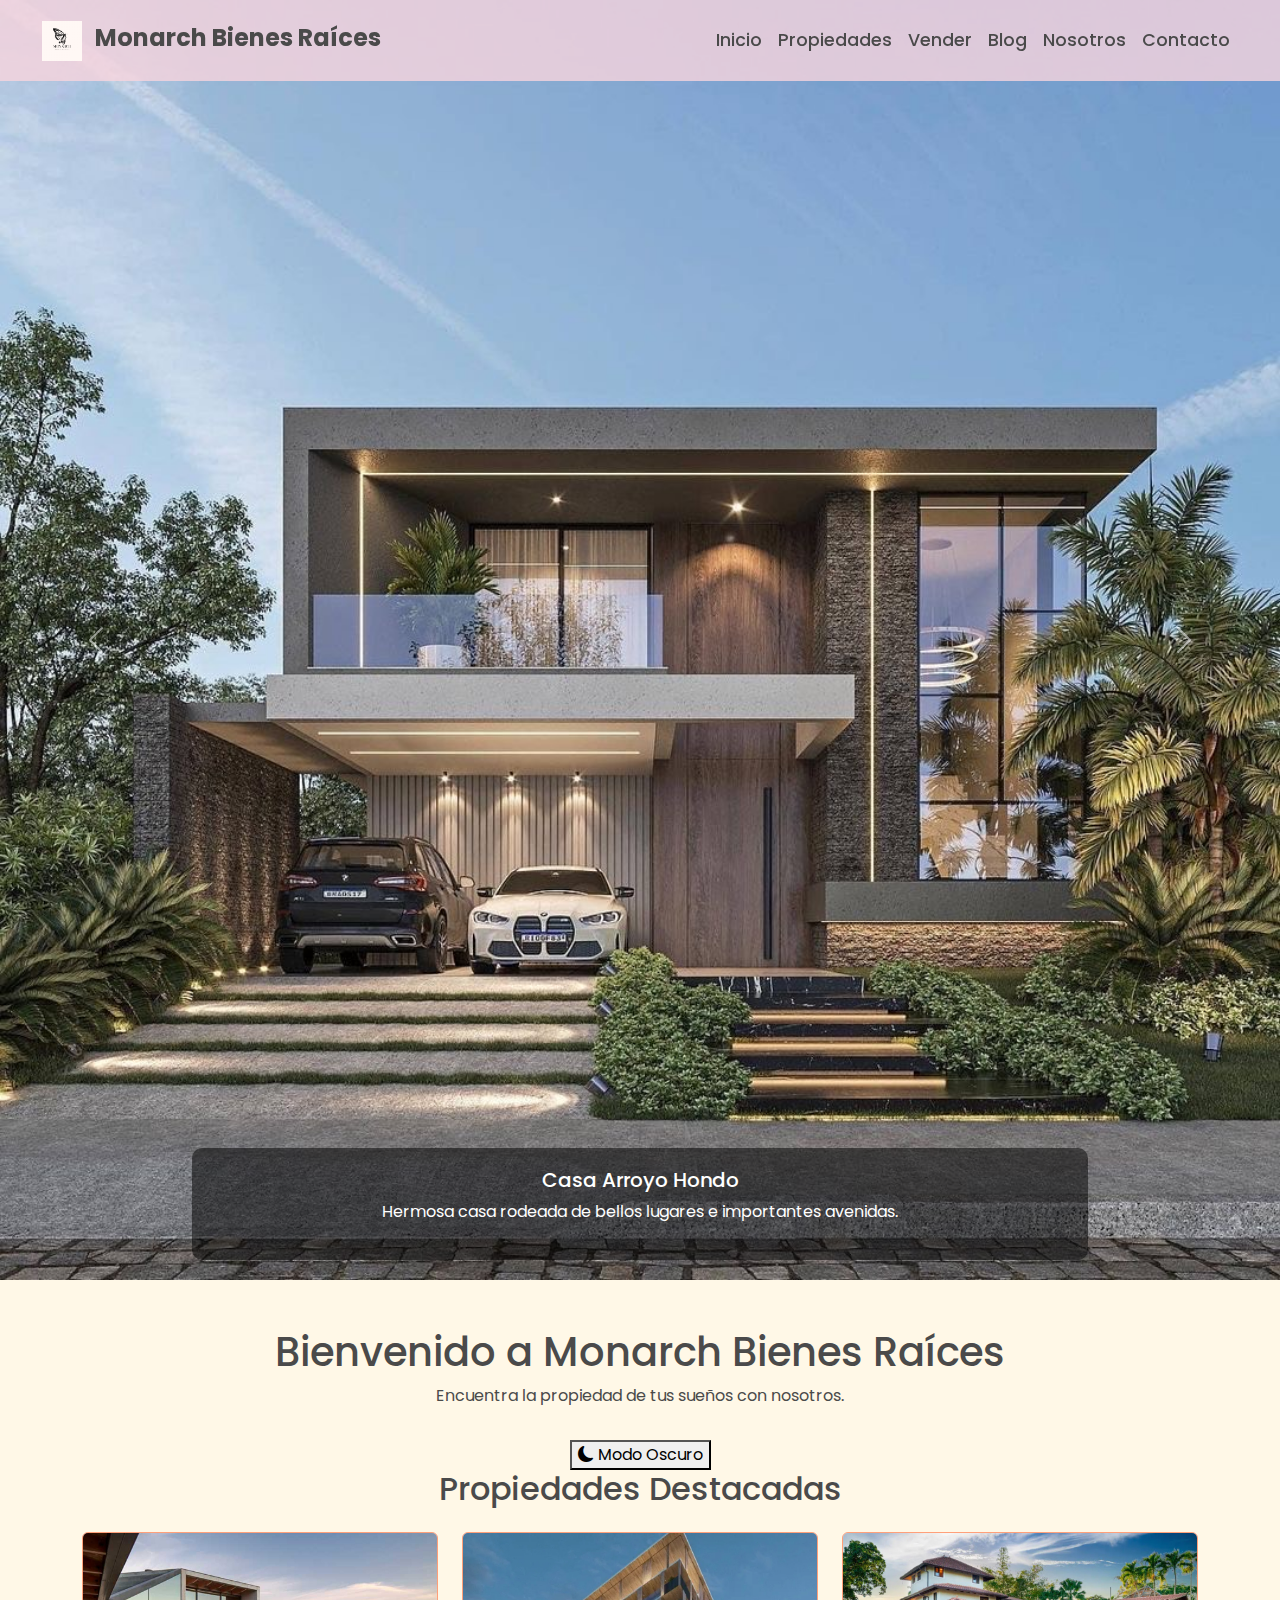
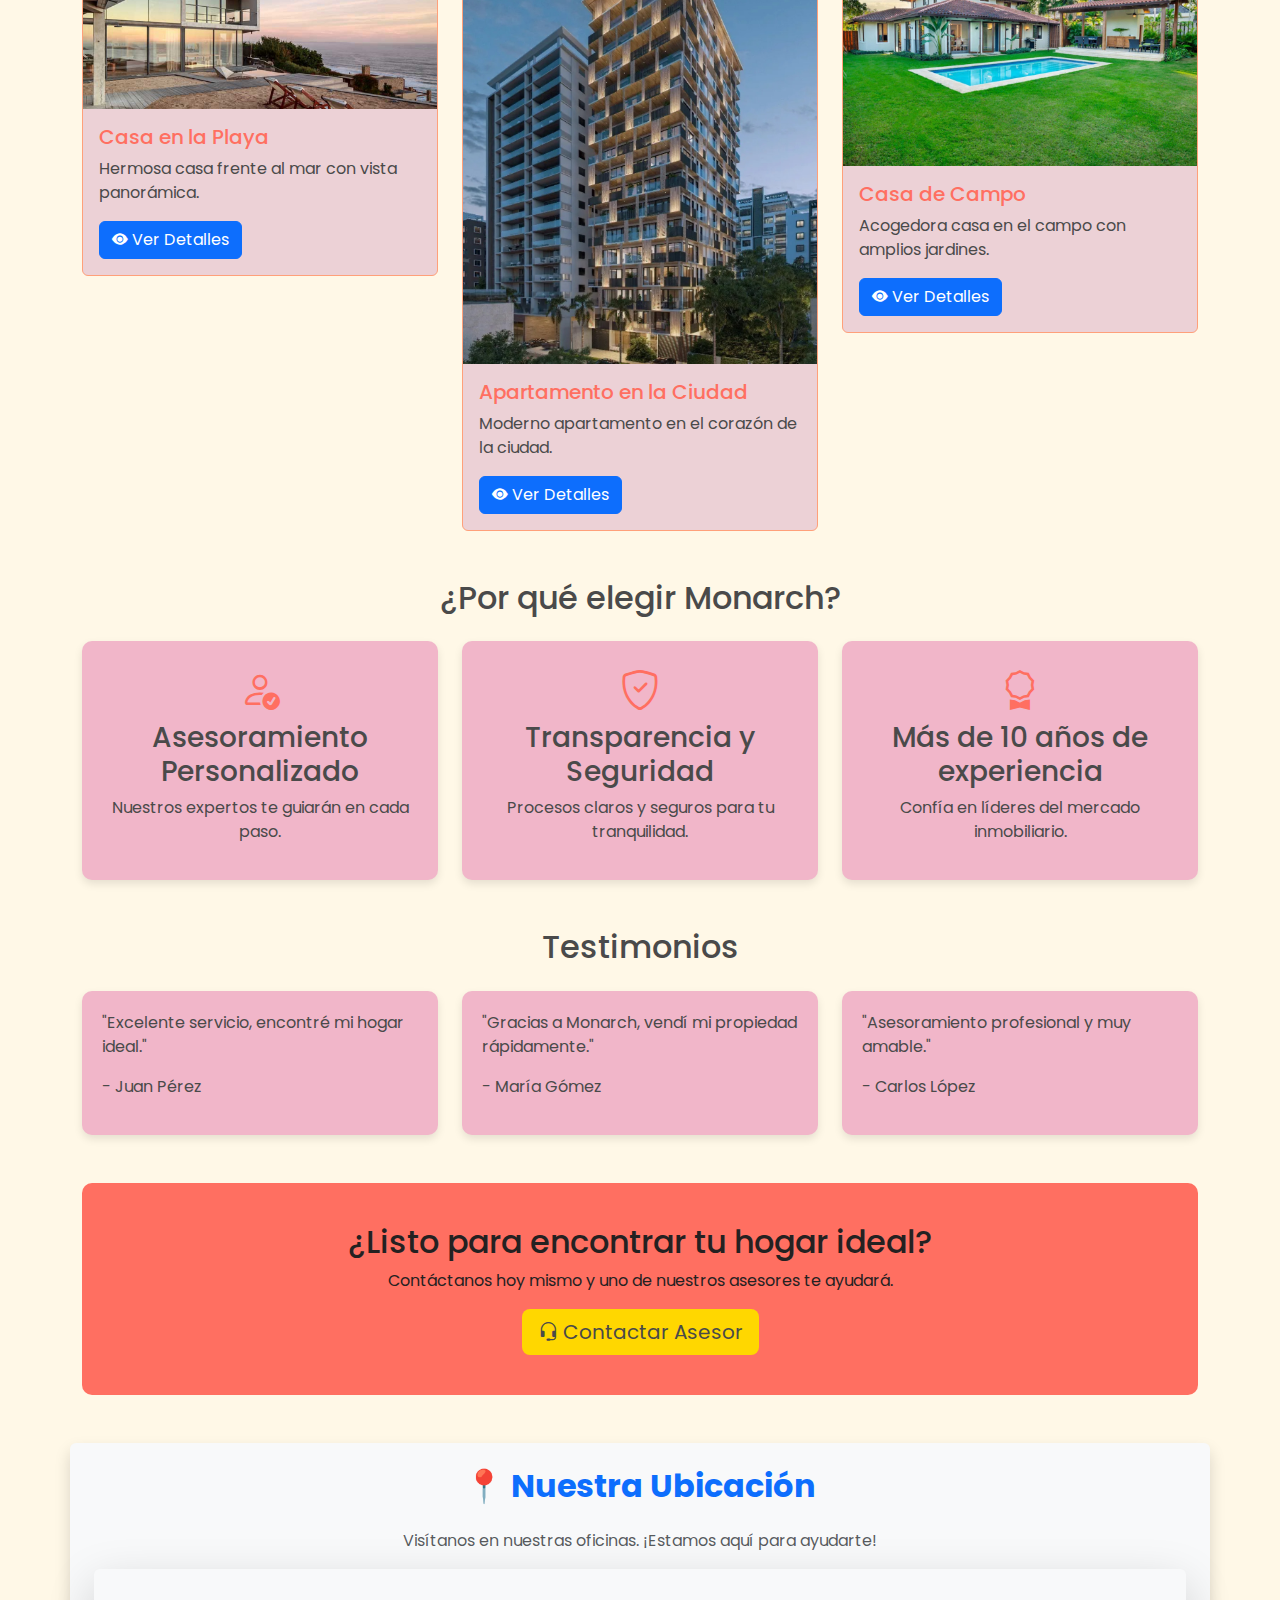
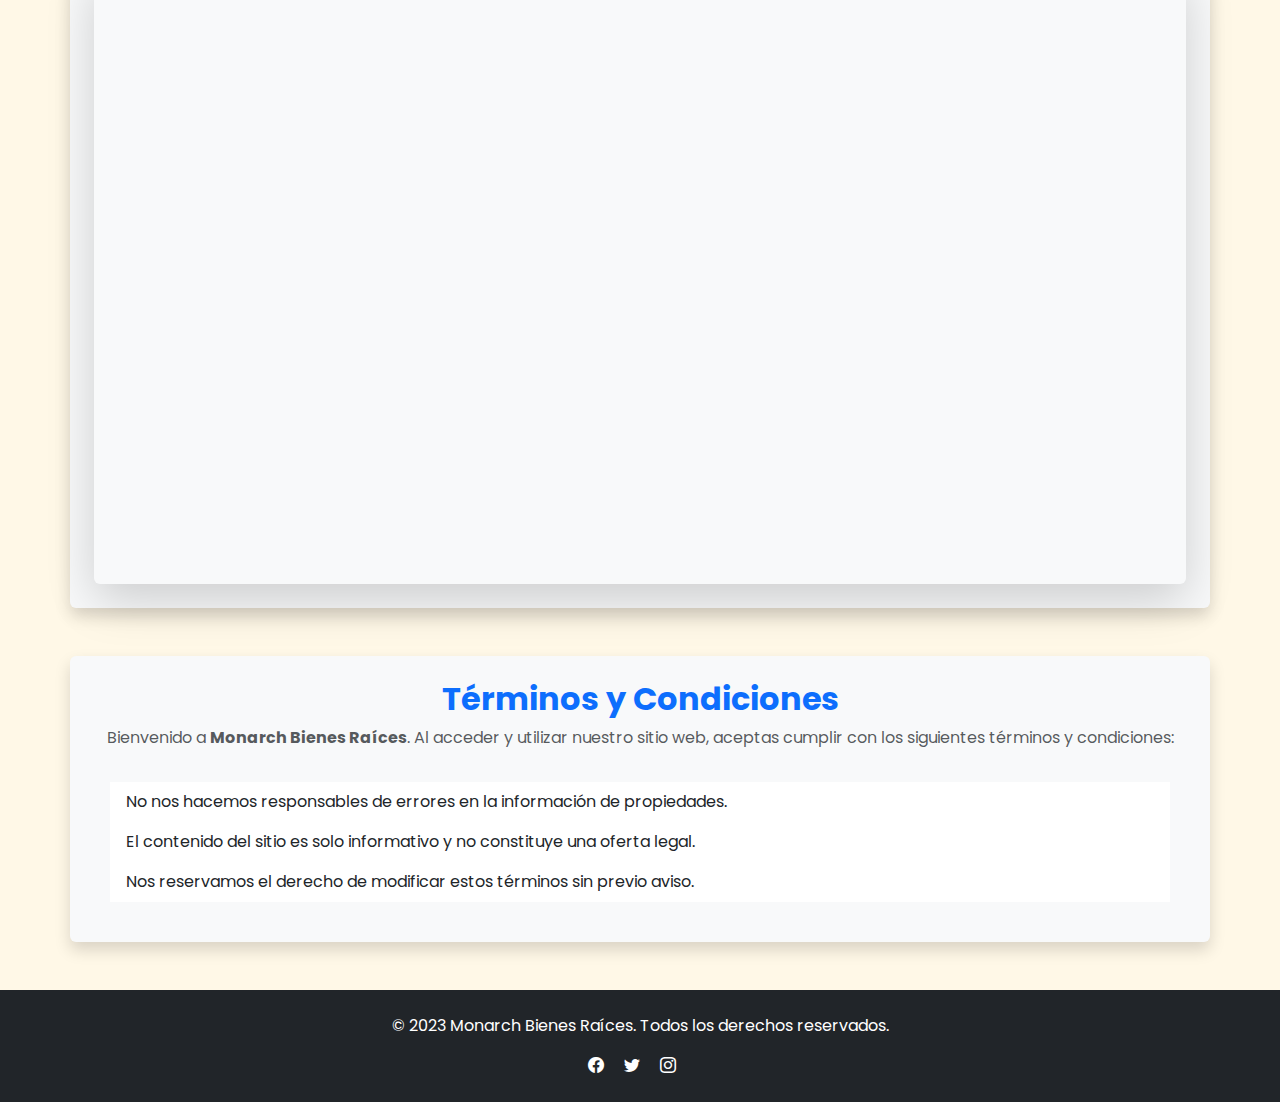
<file: index.html>
<!DOCTYPE html>
<html lang="es">
<head>
    <meta charset="UTF-8">
    <meta name="viewport" content="width=device-width, initial-scale=1.0">
    <meta name="description" content="Monarch Bienes Raíces - Encuentra tu hogar ideal">
    <meta name="keywords" content="bienes raíces, propiedades, venta, alquiler, casas, apartamentos">
    <meta name="author" content="Monarch Bienes Raíces">
    <title>Monarch Bienes Raíces</title>
    <link rel="icon" href="assets/logo-monarch.png" type="image/x-icon">
    <link href="https://fonts.googleapis.com/css2?family=Poppins:wght@400;700&display=swap" rel="stylesheet">
    <link href="https://cdn.jsdelivr.net/npm/bootstrap@5.3.0/dist/css/bootstrap.min.css" rel="stylesheet">
    <link rel="stylesheet" href="https://cdn.jsdelivr.net/npm/bootstrap-icons@1.10.5/font/bootstrap-icons.css">
    <link rel="stylesheet" href="styles.css">
</head>
<body>
    <!-- Barra de navegación -->
    <header>
        <nav class="navbar navbar-expand-lg navbar-dark fixed-top" style="background: rgba(248, 213, 221, 0.8); padding: 15px 30px;">
            <div class="container-fluid">
                <a class="navbar-brand fw-bold" href="#" style="font-size: 1.5rem; font-family: 'Poppins', sans-serif;">
                    <img src="assets/logo-monarch.png" alt="Monarch Logo" width="40" height="40" class="d-inline-block align-text-top me-2">
                    Monarch Bienes Raíces
                </a>
                <button class="navbar-toggler" type="button" data-bs-toggle="collapse" data-bs-target="#navbarNav" aria-controls="navbarNav" aria-expanded="false" aria-label="Toggle navigation">
                    <span class="navbar-toggler-icon"></span>
                </button>
                <div class="collapse navbar-collapse" id="navbarNav">
                    <ul class="navbar-nav ms-auto">
                        <li class="nav-item">
                            <a class="nav-link active" href="index.html" style="transition: 0.3s;">Inicio</a>
                        </li>
                        <li class="nav-item">
                            <a class="nav-link" href="propiedades.html" style="transition: 0.3s;">Propiedades</a>
                        </li>
                        <li class="nav-item">
                            <a class="nav-link" href="vender.html" style="transition: 0.3s;">Vender</a>
                        </li>
                        <li class="nav-item">
                            <a class="nav-link" href="blog.html" style="transition: 0.3s;">Blog</a>
                        </li>
                        <li class="nav-item">
                            <a class="nav-link" href="nosotros.html" style="transition: 0.3s;">Nosotros</a>
                        </li>
                        <li class="nav-item">
                            <a class="nav-link" href="contacto.html" style="transition: 0.3s;">Contacto</a>
                        </li>
                    </ul>
                </div>
            </div>
        </nav>
    </header>
    
    <style>
        .navbar-nav .nav-link {
            font-size: 1.1rem;
            font-weight: 500;
            color: white;
            position: relative;
        }
    
        .navbar-nav .nav-link:hover {
            color: #ec93bb;
        }
    
        .navbar-nav .nav-link::after {
            content: '';
            display: block;
            width: 0;
            height: 3px;
            background: #ec93bb;
            transition: width 0.3s;
            position: absolute;
            bottom: -5px;
            left: 0;
        }
    
        .navbar-nav .nav-link:hover::after {
            width: 100%;
        }
    </style>
    
    <!-- Carrusel -->
    <div id="carouselExample" class="carousel slide" data-bs-ride="carousel">
        <div class="carousel-inner">
            <div class="carousel-item active">
                <img src="assets/casa1.jpg" class="d-block w-100" alt="Casa 1">
                <div class="carousel-caption d-none d-md-block">
                    <h5>Casa Arroyo Hondo</h5>
                    <p>Hermosa casa rodeada de bellos lugares e importantes avenidas.</p>
                </div>
            </div>
            <div class="carousel-item">
                <img src="assets/casa2.jpg" class="d-block w-100" alt="Casa 2">
                <div class="carousel-caption d-none d-md-block">
                    <h5>Villa en Santiago</h5>
                    <p>Moderna villa en el corazón de la isla.</p>
                </div>
            </div>
            <div class="carousel-item">
                <img src="assets/casa3.jpg" class="d-block w-100" alt="Casa 3">
                <div class="carousel-caption d-none d-md-block">
                    <h5>Casa de Campestre</h5>
                    <p>Acogedora casa en Bavaro.</p>
                </div>
            </div>
        </div>
        <button class="carousel-control-prev" type="button" data-bs-target="#carouselExample" data-bs-slide="prev">
            <span class="carousel-control-prev-icon" aria-hidden="true"></span>
            <span class="visually-hidden">Previous</span>
        </button>
        <button class="carousel-control-next" type="button" data-bs-target="#carouselExample" data-bs-slide="next">
            <span class="carousel-control-next-icon" aria-hidden="true"></span>
            <span class="visually-hidden">Next</span>
        </button>
    </div>

    <!-- Sección principal -->
    <main class="container mt-5">
        <h1 class="text-center">Bienvenido a Monarch Bienes Raíces</h1>
        <p class="text-center">Encuentra la propiedad de tus sueños con nosotros.</p>

        <!-- Botón de Modo Oscuro -->
        <div class="text-center">
            <button id="dark-mode-button" class="btn-dark-mode mt-3" onclick="toggleDarkMode()">
                <i class="bi bi-moon-fill"></i> Modo Oscuro
            </button>
        </div>

        <!-- FlexGrid de Propiedades Destacadas -->
        <section class="featured-properties">
            <h2 class="text-center mb-4">Propiedades Destacadas</h2>
            <div class="row">
                <div class="col-md-4">
                    <div class="card">
                        <img src="IMG_7982.jpeg" class="card-img-top" alt="Casa 1">
                        <div class="card-body">
                            <h5 class="card-title">Casa en la Playa</h5>
                            <p class="card-text">Hermosa casa frente al mar con vista panorámica.</p>
                            <button type="button" class="btn btn-primary" data-bs-toggle="modal" data-bs-target="#detallesModal1">
                                <i class="bi bi-eye-fill"></i> Ver Detalles
                            </button>
                        </div>
                    </div>
                </div>
                <div class="col-md-4">
                    <div class="card">
                        <img src="IMG_7981.jpeg" class="card-img-top" alt="Casa 2">
                        <div class="card-body">
                            <h5 class="card-title">Apartamento en la Ciudad</h5>
                            <p class="card-text">Moderno apartamento en el corazón de la ciudad.</p>
                            <button type="button" class="btn btn-primary" data-bs-toggle="modal" data-bs-target="#detallesModal2">
                                <i class="bi bi-eye-fill"></i> Ver Detalles
                            </button>
                        </div>
                    </div>
                </div>
                <div class="col-md-4">
                    <div class="card">
                        <img src="IMG_7980.jpeg" class="card-img-top" alt="Casa 3">
                        <div class="card-body">
                            <h5 class="card-title">Casa de Campo</h5>
                            <p class="card-text">Acogedora casa en el campo con amplios jardines.</p>
                            <button type="button" class="btn btn-primary" data-bs-toggle="modal" data-bs-target="#detallesModal3">
                                <i class="bi bi-eye-fill"></i> Ver Detalles
                            </button>
                        </div>
                    </div>
                </div>
            </div>
        </section>

        <!-- Sección de Beneficios -->
        <section class="benefits mt-5">
            <h2 class="text-center mb-4">¿Por qué elegir Monarch?</h2>
            <div class="row">
                <div class="col-md-4">
                    <div class="benefit-card text-center">
                        <i class="bi bi-person-check fs-1"></i>
                        <h3>Asesoramiento Personalizado</h3>
                        <p>Nuestros expertos te guiarán en cada paso.</p>
                    </div>
                </div>
                <div class="col-md-4">
                    <div class="benefit-card text-center">
                        <i class="bi bi-shield-check fs-1"></i>
                        <h3>Transparencia y Seguridad</h3>
                        <p>Procesos claros y seguros para tu tranquilidad.</p>
                    </div>
                </div>
                <div class="col-md-4">
                    <div class="benefit-card text-center">
                        <i class="bi bi-award fs-1"></i>
                        <h3>Más de 10 años de experiencia</h3>
                        <p>Confía en líderes del mercado inmobiliario.</p>
                    </div>
                </div>
            </div>
        </section>

        <!-- Sección de Testimonios -->
        <section class="testimonials mt-5">
            <h2 class="text-center mb-4">Testimonios</h2>
            <div class="row">
                <div class="col-md-4">
                    <div class="testimonial-card">
                        <p>"Excelente servicio, encontré mi hogar ideal."</p>
                        <p>- Juan Pérez</p>
                    </div>
                </div>
                <div class="col-md-4">
                    <div class="testimonial-card">
                        <p>"Gracias a Monarch, vendí mi propiedad rápidamente."</p>
                        <p>- María Gómez</p>
                    </div>
                </div>
                <div class="col-md-4">
                    <div class="testimonial-card">
                        <p>"Asesoramiento profesional y muy amable."</p>
                        <p>- Carlos López</p>
                    </div>
                </div>
            </div>
        </section>

        <!-- Llamado a la Acción (CTA) -->
        <section class="cta mt-5 text-center">
            <h2>¿Listo para encontrar tu hogar ideal?</h2>
            <p>Contáctanos hoy mismo y uno de nuestros asesores te ayudará.</p>
            <a href="contacto.html" class="btn btn-primary btn-lg">
                <i class="bi bi-headset"></i> Contactar Asesor
            </a>
        </section>
    </main>

    <!-- Modales para Ver Detalles -->
    <!-- Modal 1 -->
    <div class="modal fade" id="detallesModal1" tabindex="-1" aria-labelledby="detallesModalLabel1" aria-hidden="true">
        <div class="modal-dialog">
            <div class="modal-content">
                <div class="modal-header">
                    <h5 class="modal-title" id="detallesModalLabel1">Casa en la Playa</h5>
                    <button type="button" class="btn-close" data-bs-dismiss="modal" aria-label="Close"></button>
                </div>
                <div class="modal-body">
                    <p>Hermosa casa frente al mar con vista panorámica. Perfecta para vacaciones o vivir todo el año.</p>
                    <p><strong>Precio:</strong> $500,000</p>
                    <p><strong>Ubicación:</strong> Playa XYZ</p>
                </div>
                <div class="modal-footer">
                    <button type="button" class="btn btn-secondary" data-bs-dismiss="modal">Cerrar</button>
                </div>
            </div>
        </div>
    </div>

    <!-- Modal 2 -->
    <div class="modal fade" id="detallesModal2" tabindex="-1" aria-labelledby="detallesModalLabel2" aria-hidden="true">
        <div class="modal-dialog">
            <div class="modal-content">
                <div class="modal-header">
                    <h5 class="modal-title" id="detallesModalLabel2">Apartamento en la Ciudad</h5>
                    <button type="button" class="btn-close" data-bs-dismiss="modal" aria-label="Close"></button>
                </div>
                <div class="modal-body">
                    <p>Moderno apartamento en el corazón de la ciudad, cerca de todos los servicios y comodidades.</p>
                    <p><strong>Precio:</strong> $300,000</p>
                    <p><strong>Ubicación:</strong> Ciudad XYZ</p>
                </div>
                <div class="modal-footer">
                    <button type="button" class="btn btn-secondary" data-bs-dismiss="modal">Cerrar</button>
                </div>
            </div>
        </div>
    </div>

    <!-- Modal 3 -->
    <div class="modal fade" id="detallesModal3" tabindex="-1" aria-labelledby="detallesModalLabel3" aria-hidden="true">
        <div class="modal-dialog">
            <div class="modal-content">
                <div class="modal-header">
                    <h5 class="modal-title" id="detallesModalLabel3">Casa de Campo</h5>
                    <button type="button" class="btn-close" data-bs-dismiss="modal" aria-label="Close"></button>
                </div>
                <div class="modal-body">
                    <p>Acogedora casa en el campo con amplios jardines, ideal para relajarse y disfrutar de la naturaleza.</p>
                    <p><strong>Precio:</strong> $400,000</p>
                    <p><strong>Ubicación:</strong> Campo XYZ</p>
                </div>
                <div class="modal-footer">
                    <button type="button" class="btn btn-secondary" data-bs-dismiss="modal">Cerrar</button>
                </div>
            </div>
        </div>
    </div>
</head>
<body></body>

   


   <!-- Iframe Ubicación de Ejemplo -->
<section class="container mt-5 section-container p-4 bg-light shadow rounded">
    <h2 class="text-center text-primary fw-bold mb-4">📍 Nuestra Ubicación</h2>
    <div class="text-center mb-3">
        <p class="text-muted">Visítanos en nuestras oficinas. ¡Estamos aquí para ayudarte!</p>
    </div>
    <div class="ratio ratio-16x9 rounded shadow-lg">
        <iframe src="https://www.google.com/maps/embed?pb=!1m18!1m12!1m3!1d3023.984576074738!2d-74.00601538459312!3d40.71277527932871!2m3!1f0!2f0!3f0!3m2!1i1024!2i768!4f13.1!3m3!1m2!1s0x0%3A0x0!2zNDDCsDQyJzQ2LjAiTiA3NMKwMDAnMjMuOSJX!5e0!3m2!1sen!2sus!4v1610000000000" 
            class="w-100 h-100 border-0 rounded" allowfullscreen="" loading="lazy">
        </iframe>
    </div>
</section>




 <!-- Términos y Condiciones -->
 <section class="container mt-5 section-container p-4 bg-light shadow rounded">
    <h2 class="text-center text-primary fw-bold">Términos y Condiciones</h2>
    <p class="text-center text-muted">Bienvenido a <strong>Monarch Bienes Raíces</strong>. Al acceder y utilizar nuestro sitio web, aceptas cumplir con los siguientes términos y condiciones:</p>
    <div class="p-3">
        <ul class="list-group list-group-flush">
            <li class="list-group-item border-0">
                <i class="fas fa-exclamation-circle text-danger"></i> No nos hacemos responsables de errores en la información de propiedades.
            </li>
            <li class="list-group-item border-0">
                <i class="fas fa-file-contract text-primary"></i> El contenido del sitio es solo informativo y no constituye una oferta legal.
            </li>
            <li class="list-group-item border-0">
                <i class="fas fa-sync-alt text-success"></i> Nos reservamos el derecho de modificar estos términos sin previo aviso.
            </li>
        </ul>
    </div>
</section>
    
    <!-- Footer -->
    <footer class="bg-dark text-white mt-5">
        <div class="container py-4">
            <p class="text-center">&copy; 2023 Monarch Bienes Raíces. Todos los derechos reservados.</p>
            <div class="text-center">
                <a href="https://facebook.com/monarchbienesraices" class="text-white me-3"><i class="bi bi-facebook"></i></a>
                <a href="https://twitter.com/monarchbienes" class="text-white me-3"><i class="bi bi-twitter"></i></a>
                <a href="https://instagram.com/monarchbienesraices" class="text-white me-3"><i class="bi bi-instagram"></i></a>
            </div>
        </div>
    </footer>

    <!-- Scripts -->
    <script src="https://cdn.jsdelivr.net/npm/bootstrap@5.3.0/dist/js/bootstrap.bundle.min.js"></script>
    <script src="script.js"></script>
</body>
</html>
</file>
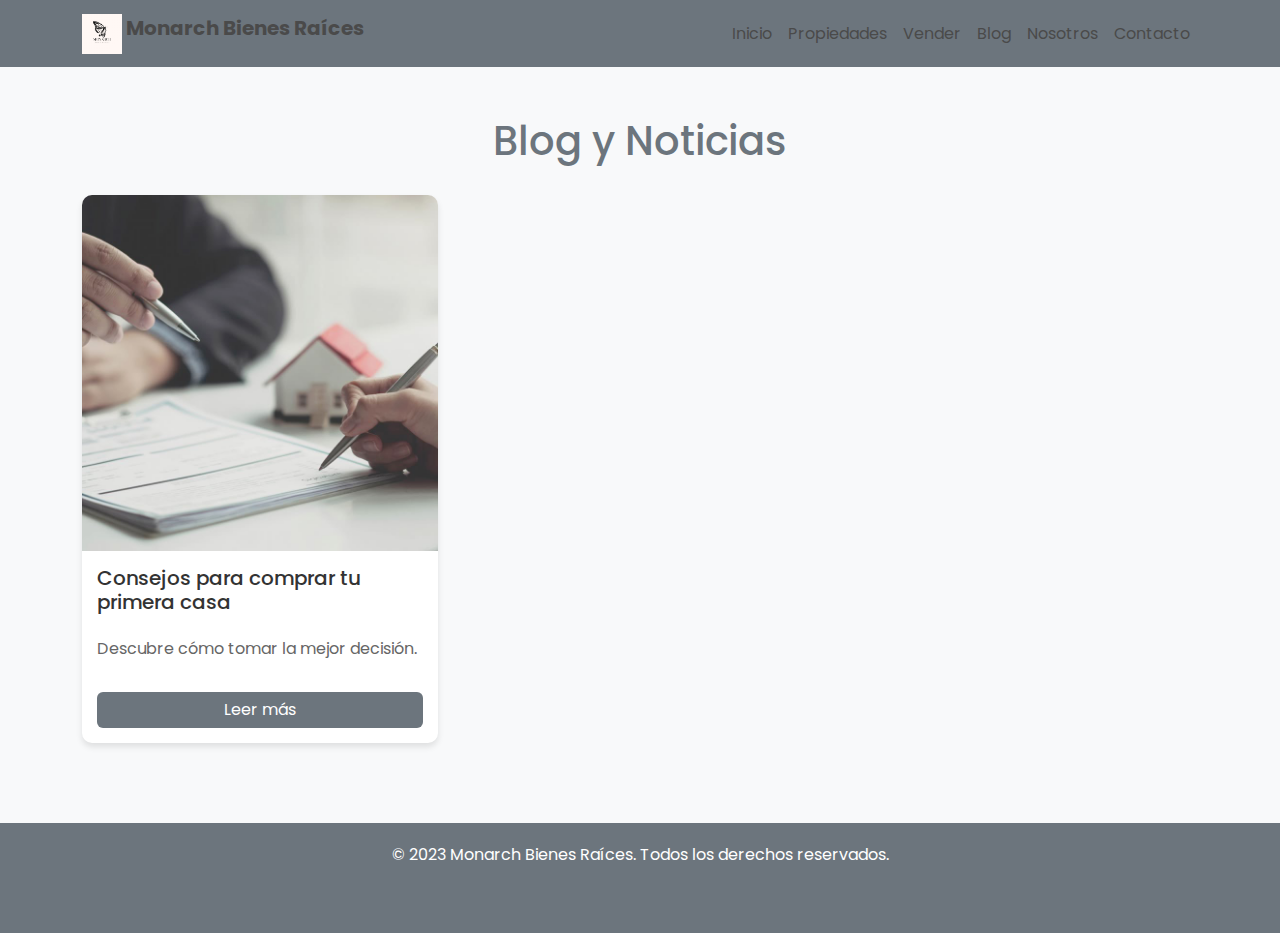
<file: blog.html>
<!DOCTYPE html>
<html lang="es">
<head>
    <meta charset="UTF-8">
    <meta name="viewport" content="width=device-width, initial-scale=1.0">
    <meta name="description" content="Consejos y noticias sobre bienes raíces">
    <title>Blog - Monarch Bienes Raíces</title>
    <link rel="icon" href="favicon.ico" type="image/x-icon">
    <link href="https://fonts.googleapis.com/css2?family=Poppins:wght@400;700&display=swap" rel="stylesheet">
    <link href="https://cdn.jsdelivr.net/npm/bootstrap@5.3.0/dist/css/bootstrap.min.css" rel="stylesheet">
    <link rel="stylesheet" href="styles.css">
    <style>
        body {
            font-family: 'Poppins', sans-serif;
            background-color: #f8f9fa;
        }
        .navbar {
            background-color: #6c757d;
        }
        .navbar-brand {
            font-weight: 700;
        }
        .blog {
            padding: 50px 0;
        }
        .blog h1 {
            text-align: center;
            margin-bottom: 30px;
            color: #6c757d;
        }
        .blog-card {
            background: #ffffff;
            border-radius: 10px;
            overflow: hidden;
            box-shadow: 0px 4px 6px rgba(0, 0, 0, 0.1);
            transition: transform 0.3s;
        }
        .blog-card:hover {
            transform: translateY(-5px);
        }
        .blog-card img {
            width: 100%;
            height: auto;
        }
        .blog-card h3 {
            padding: 15px;
            font-size: 20px;
            color: #333;
        }
        .blog-card p {
            padding: 0 15px 15px;
            color: #666;
        }
        .btn-secondary {
            display: block;
            margin: 0 15px 15px;
            background-color: #6c757d;
            border: none;
        }
        .btn-secondary:hover {
            background-color: #5a6268;
        }
        footer {
            background: #6c757d;
            color: white;
            text-align: center;
            padding: 20px 0;
            margin-top: 30px;
        }
        .social-links a {
            color: white;
            font-size: 20px;
            transition: color 0.3s;
        }
        .social-links a:hover {
            color: #d4d4d4;
        }
    </style>
</head>
<body>
    <header>
        <nav class="navbar navbar-expand-lg navbar-dark">
            <div class="container">
                <a class="navbar-brand" href="index.html">
                    <img src="logo-monarch.png" alt="Monarch Logo" width="40" height="40" class="d-inline-block align-text-top">
                    Monarch Bienes Raíces
                </a>
                <button class="navbar-toggler" type="button" data-bs-toggle="collapse" data-bs-target="#navbarNav" aria-controls="navbarNav" aria-expanded="false" aria-label="Toggle navigation">
                    <span class="navbar-toggler-icon"></span>
                </button>
                <div class="collapse navbar-collapse" id="navbarNav">
                    <ul class="navbar-nav ms-auto">
                        <li class="nav-item"><a class="nav-link" href="index.html">Inicio</a></li>
                        <li class="nav-item"><a class="nav-link" href="propiedades.html">Propiedades</a></li>
                        <li class="nav-item"><a class="nav-link" href="vender.html">Vender</a></li>
                        <li class="nav-item"><a class="nav-link active" href="blog.html">Blog</a></li>
                        <li class="nav-item"><a class="nav-link" href="nosotros.html">Nosotros</a></li>
                        <li class="nav-item"><a class="nav-link" href="contacto.html">Contacto</a></li>
                    </ul>
                </div>
            </div>
        </nav>
    </header>

    <section class="blog">
        <div class="container">
            <h1>Blog y Noticias</h1>
            <div class="row">
                <div class="col-md-4">
                    <div class="blog-card">
                        <img src="
                        IMG_8110.jpeg" alt="Blog 1">
                        <h3>Consejos para comprar tu primera casa</h3>
                        <p>Descubre cómo tomar la mejor decisión.</p>
                        <a href="#" class="btn btn-secondary">Leer más</a>
                    </div>
                </div>
            </div>
        </div>
    </section>

    <footer>
        <div class="container">
            <p>&copy; 2023 Monarch Bienes Raíces. Todos los derechos reservados.</p>
            <div class="social-links">
                <a href="#" class="me-3"><i class="bi bi-facebook"></i></a>
                <a href="#" class="me-3"><i class="bi bi-twitter"></i></a>
                <a href="#" class="me-3"><i class="bi bi-instagram"></i></a>
            </div>
        </div>
    </footer>

    <script src="https://cdn.jsdelivr.net/npm/bootstrap@5.3.0/dist/js/bootstrap.bundle.min.js"></script>
    <script src="script.js"></script>
</body>
</html>
</file>
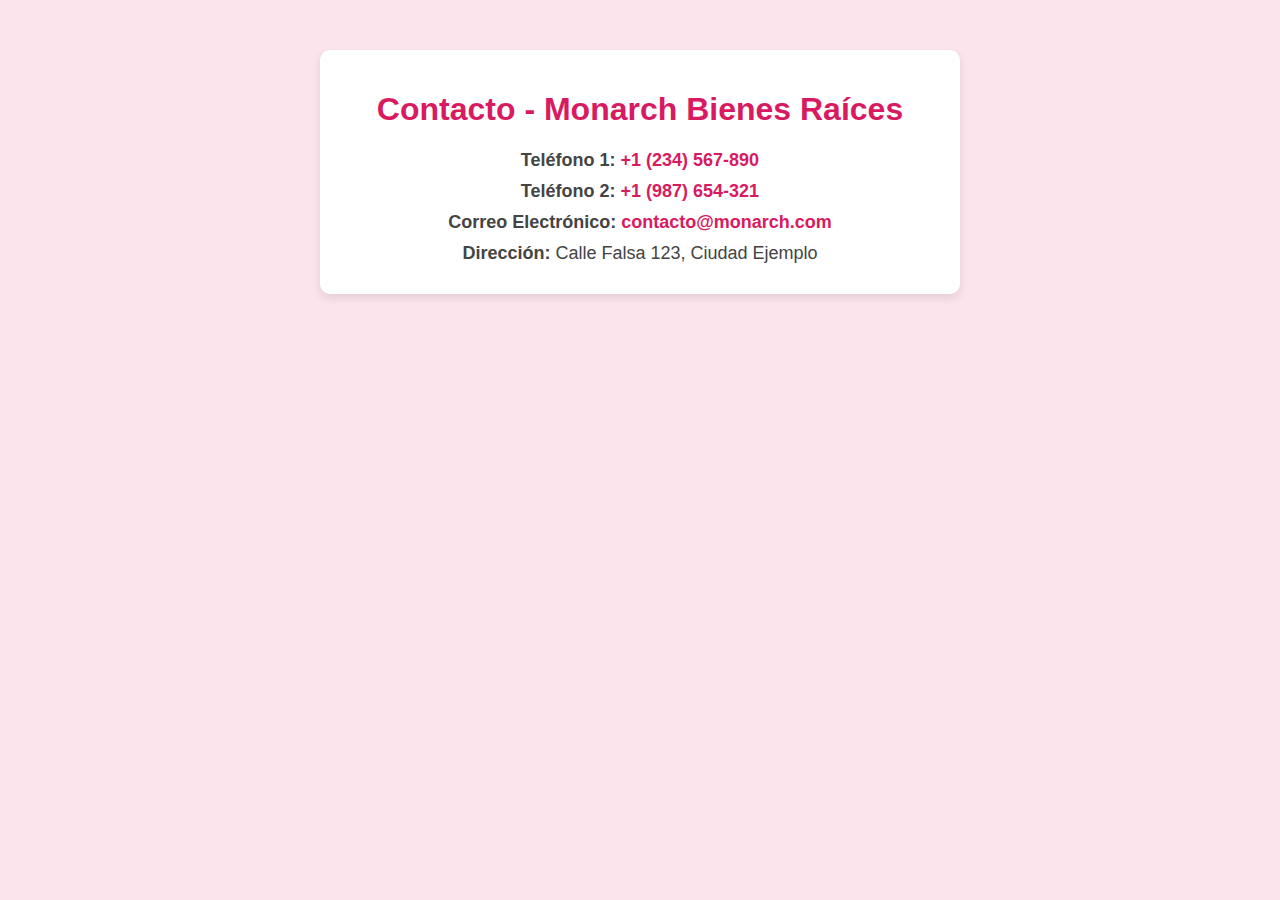
<file: contacto.html>
<!DOCTYPE html>
<html lang="es">
<head>
    <meta charset="UTF-8">
    <meta name="viewport" content="width=device-width, initial-scale=1.0">
    <meta name="description" content="Contacta a Monarch Bienes Raíces">
    <title>Contacto - Monarch Bienes Raíces</title>
    <link rel="icon" href="favicon.ico" type="image/x-icon">
    <link rel="stylesheet" href="styles.css">
    <style>
        body {
            font-family: 'Arial', sans-serif;
            background-color: #fce4ec;
            margin: 0;
            padding: 0;
            text-align: center;
        }
        .container {
            max-width: 600px;
            margin: 50px auto;
            background: white;
            padding: 20px;
            border-radius: 10px;
            box-shadow: 0 4px 8px rgba(0, 0, 0, 0.1);
        }
        h1 {
            color: #d81b60;
        }
        .contact-info {
            font-size: 18px;
            color: #444;
            margin-top: 20px;
        }
        .contact-info p {
            margin: 10px 0;
        }
        .contact-info a {
            color: #d81b60;
            text-decoration: none;
            font-weight: bold;
        }
        .contact-info a:hover {
            text-decoration: underline;
        }
    </style>
</head>
<body>
    <div class="container">
        <h1>Contacto - Monarch Bienes Raíces</h1>
        <div class="contact-info">
            <p><strong>Teléfono 1:</strong> <a href="tel:+123456789">+1 (234) 567-890</a></p>
            <p><strong>Teléfono 2:</strong> <a href="tel:+198765432">+1 (987) 654-321</a></p>
            <p><strong>Correo Electrónico:</strong> <a href="mailto:contacto@monarch.com">contacto@monarch.com</a></p>
            <p><strong>Dirección:</strong> Calle Falsa 123, Ciudad Ejemplo</p>
        </div>
    </div>
</body>
</html>
</file>
<file: styles.css>
/* Paleta de colores cálidos */
:root {
    --color-primary: #FF6F61; /* Coral */
    --color-secondary: #FFA07A; /* Salmón */
    --color-background: #FFF8E7; /* Beige claro */
    --color-text: #4A4A4A; /* Gris oscuro */
    --color-accent: #FFD700; /* Dorado */
    --color-dark-background: #1E1E1E; /* Fondo oscuro en modo oscuro */
    --color-dark-text: #242121; /* Texto blanco en modo oscuro */
}

/* Estilos generales */
body {
    font-family: 'Poppins', sans-serif;
    background-color: var(--color-background);
    color: var(--color-text);
    transition: background-color 0.3s ease, color 0.3s ease;
}

/* Modo oscuro */
body.dark-mode {
    background-color: var(--color-dark-background);
    color: var(--color-dark-text);
}

/* Barra de navegación */
.navbar {
    background-color: var(--color-primary);
    transition: background-color 0.3s ease;
}

.navbar-brand {
    color: var(--color-text) !important;
    transition: color 0.3s ease;
}

.nav-link {
    color: var(--color-text) !important;
    transition: color 0.3s ease;
}

.nav-link:hover {
    color: var(--color-accent) !important;
}

/* Cambiar el color del texto en modo oscuro */
body.dark-mode .navbar-brand,
body.dark-mode .nav-link,
body.dark-mode .card-title,
body.dark-mode .card-text,
body.dark-mode .benefit-card h3,
body.dark-mode .benefit-card p,
body.dark-mode .testimonial-card p,
body.dark-mode .cta h2,
body.dark-mode .cta p,
body.dark-mode footer,
body.dark-mode footer a,
body.dark-mode h1,
body.dark-mode h2,
body.dark-mode h3,
body.dark-mode h4,
body.dark-mode h5,
body.dark-mode h6,
body.dark-mode p {
    color: var(--color-dark-text) !important; /* Texto blanco en modo oscuro */
}

/* Carrusel */
.carousel-caption {
    background-color: rgba(0, 0, 0, 0.5);
    padding: 20px;
    border-radius: 10px;
}

/* FlexGrid de Propiedades Destacadas */
.card {
    background-color:rgb(236, 209, 214);
    border: 1px solid var(--color-secondary);
    transition: transform 0.3s ease, box-shadow 0.3s ease;
}

.card:hover {
    transform: scale(1.05);
    box-shadow: 0 4px 8px rgba(0, 0, 0, 0.2);
}

.card-title {
    color: var(--color-primary);
}

.card-text {
    color: var(--color-text);
}

/* Sección de Beneficios */
.benefit-card {
    background-color: #f1b6c9;
    ;
    padding: 20px;
    border-radius: 10px;
    box-shadow: 0 4px 8px rgba(0, 0, 0, 0.1);
    transition: box-shadow 0.3s ease;
}

.benefit-card:hover {
    box-shadow: 0 8px 16px rgba(0, 0, 0, 0.2);
}

.benefit-card i {
    color: var(--color-primary);
}

/* Testimonios */
.testimonial-card {
    background-color: #f1b6c9;
    padding: 20px;
    border-radius: 10px;
    box-shadow: 0 4px 8px rgba(0, 0, 0, 0.1);
    transition: box-shadow 0.3s ease;
}

.testimonial-card:hover {
    box-shadow: 0 8px 16px rgba(0, 0, 0, 0.2);
}

/* Llamado a la Acción (CTA) */
.cta {
    background-color: var(--color-primary);
    padding: 40px 20px;
    border-radius: 10px;
    color: var(--color-dark-text);
}

.cta .btn-primary {
    background-color: var(--color-accent);
    border: none;
    color: var(--color-text);
}

.cta .btn-primary:hover {
    background-color: var(--color-secondary);
}

/* Footer
</file>
